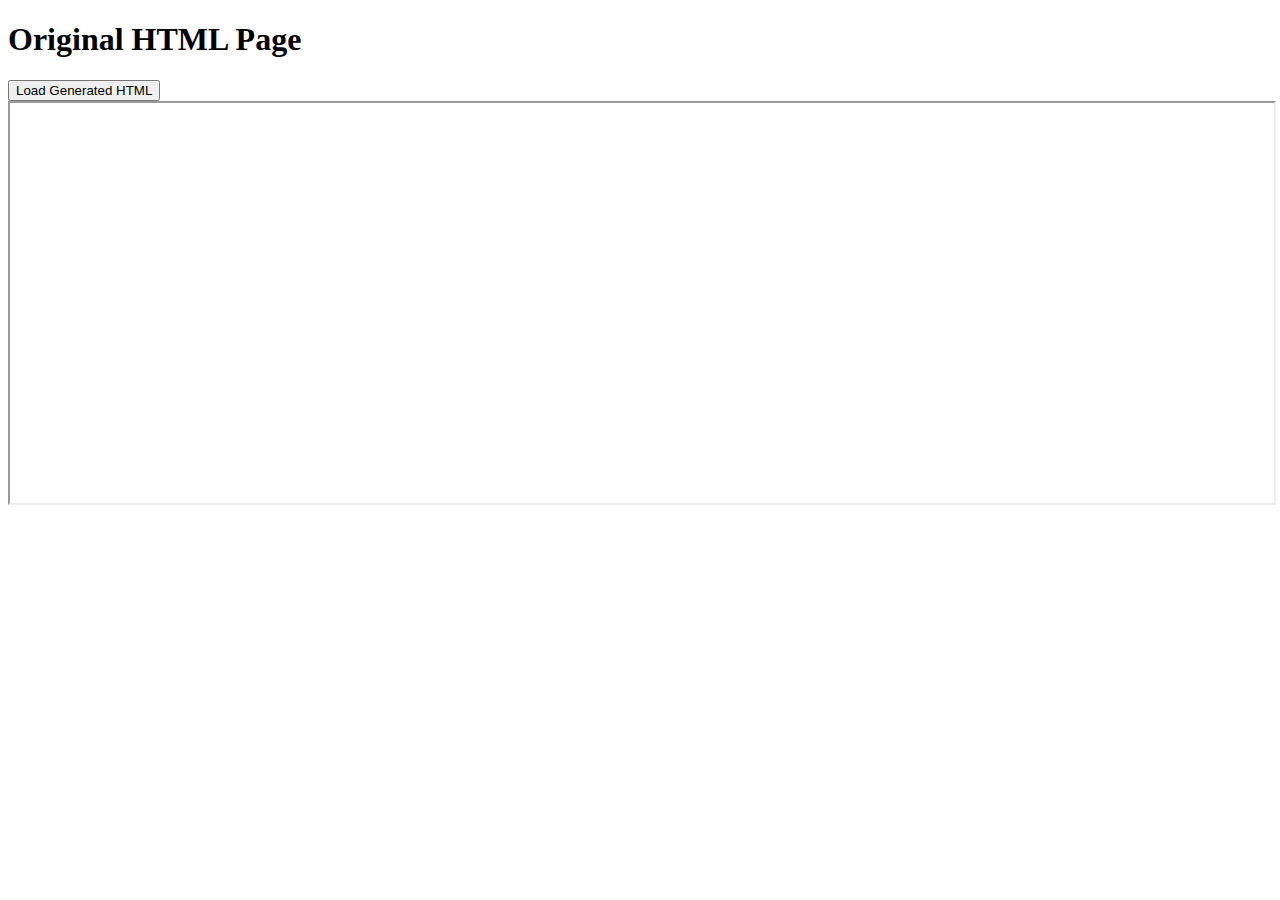
<file: index.html>
<!DOCTYPE html>
<html lang="en">
<head>
    <meta charset="UTF-8">
    <meta name="viewport" content="width=device-width, initial-scale=1.0">
    <title>Load Generated HTML in iframe</title>
</head>
<body>
    <h1>Original HTML Page</h1>
    <button onclick="document.getElementById('iframe-generated').src='process_input.php'">Load Generated HTML</button>

    <!-- The iframe will display the generated HTML -->
    <iframe id="iframe-generated" style="width:100%; height:400px;"></iframe>
</body>
</html>
</file>
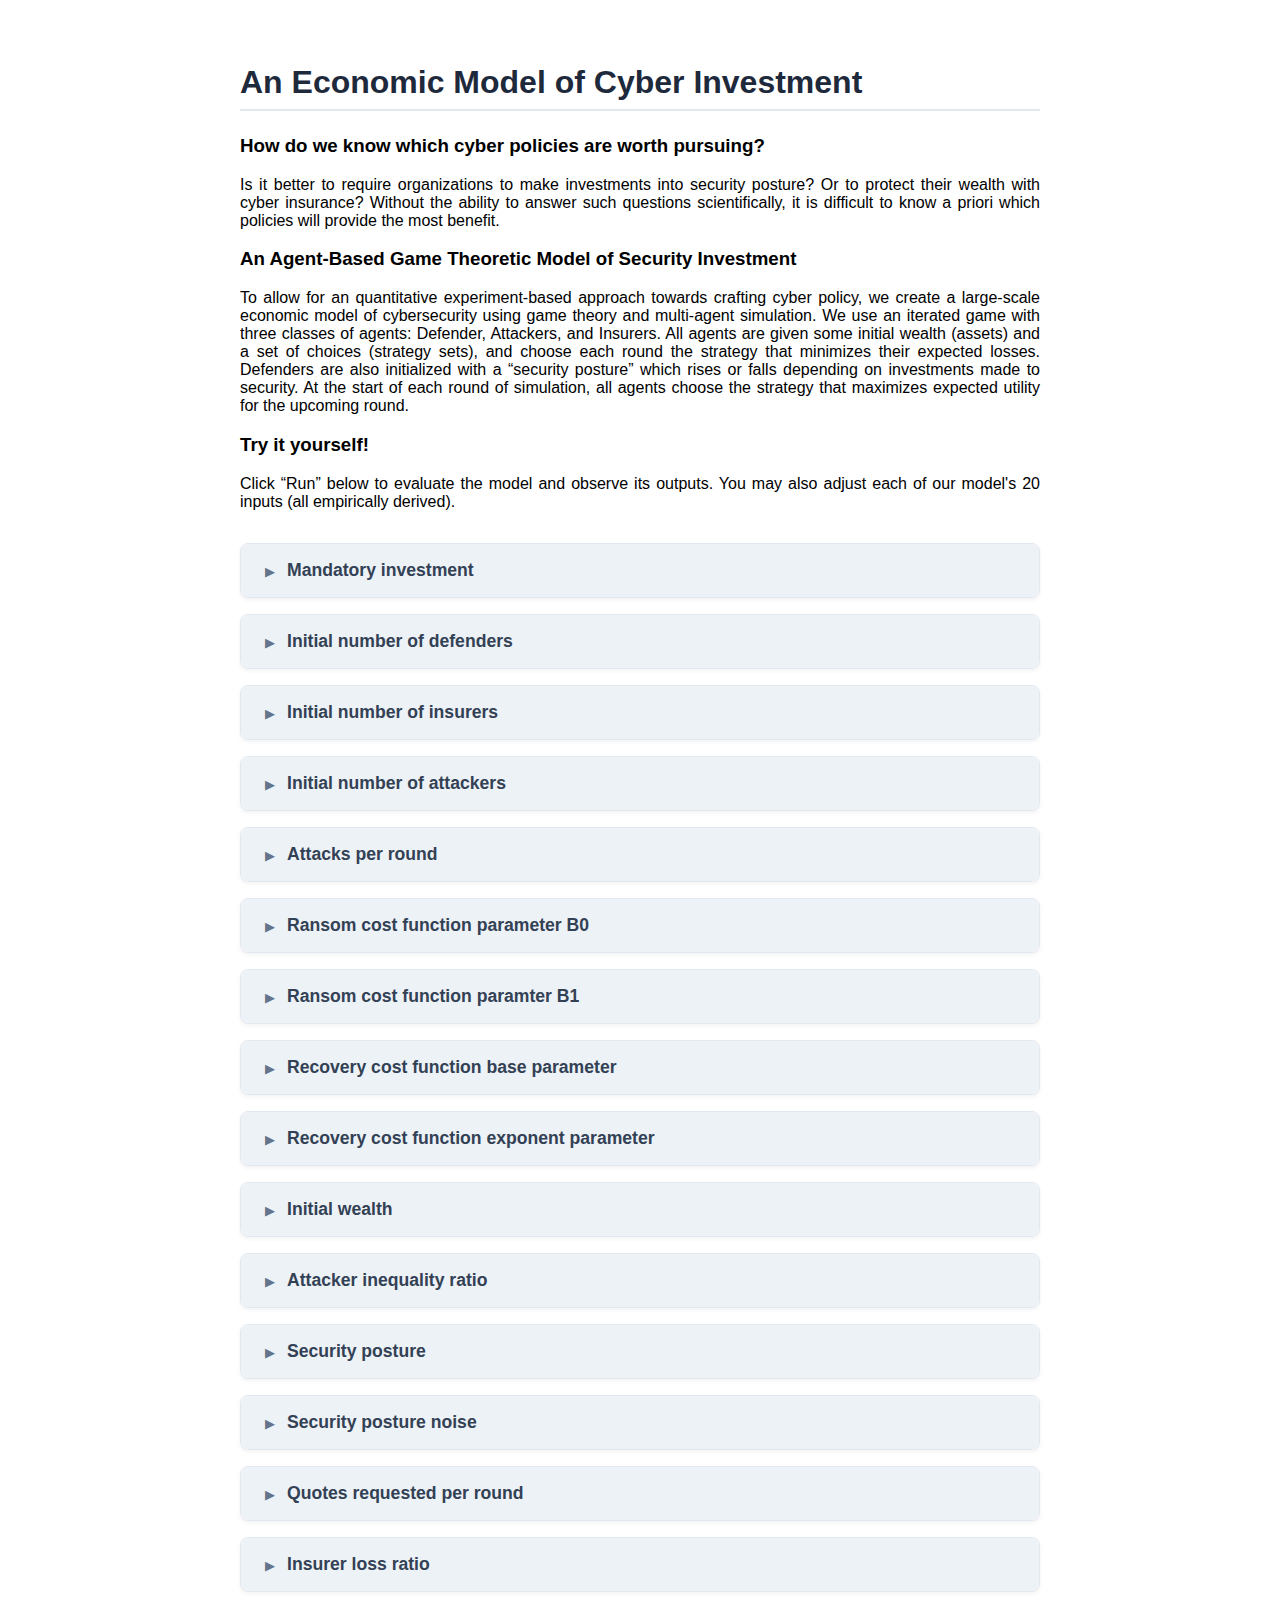
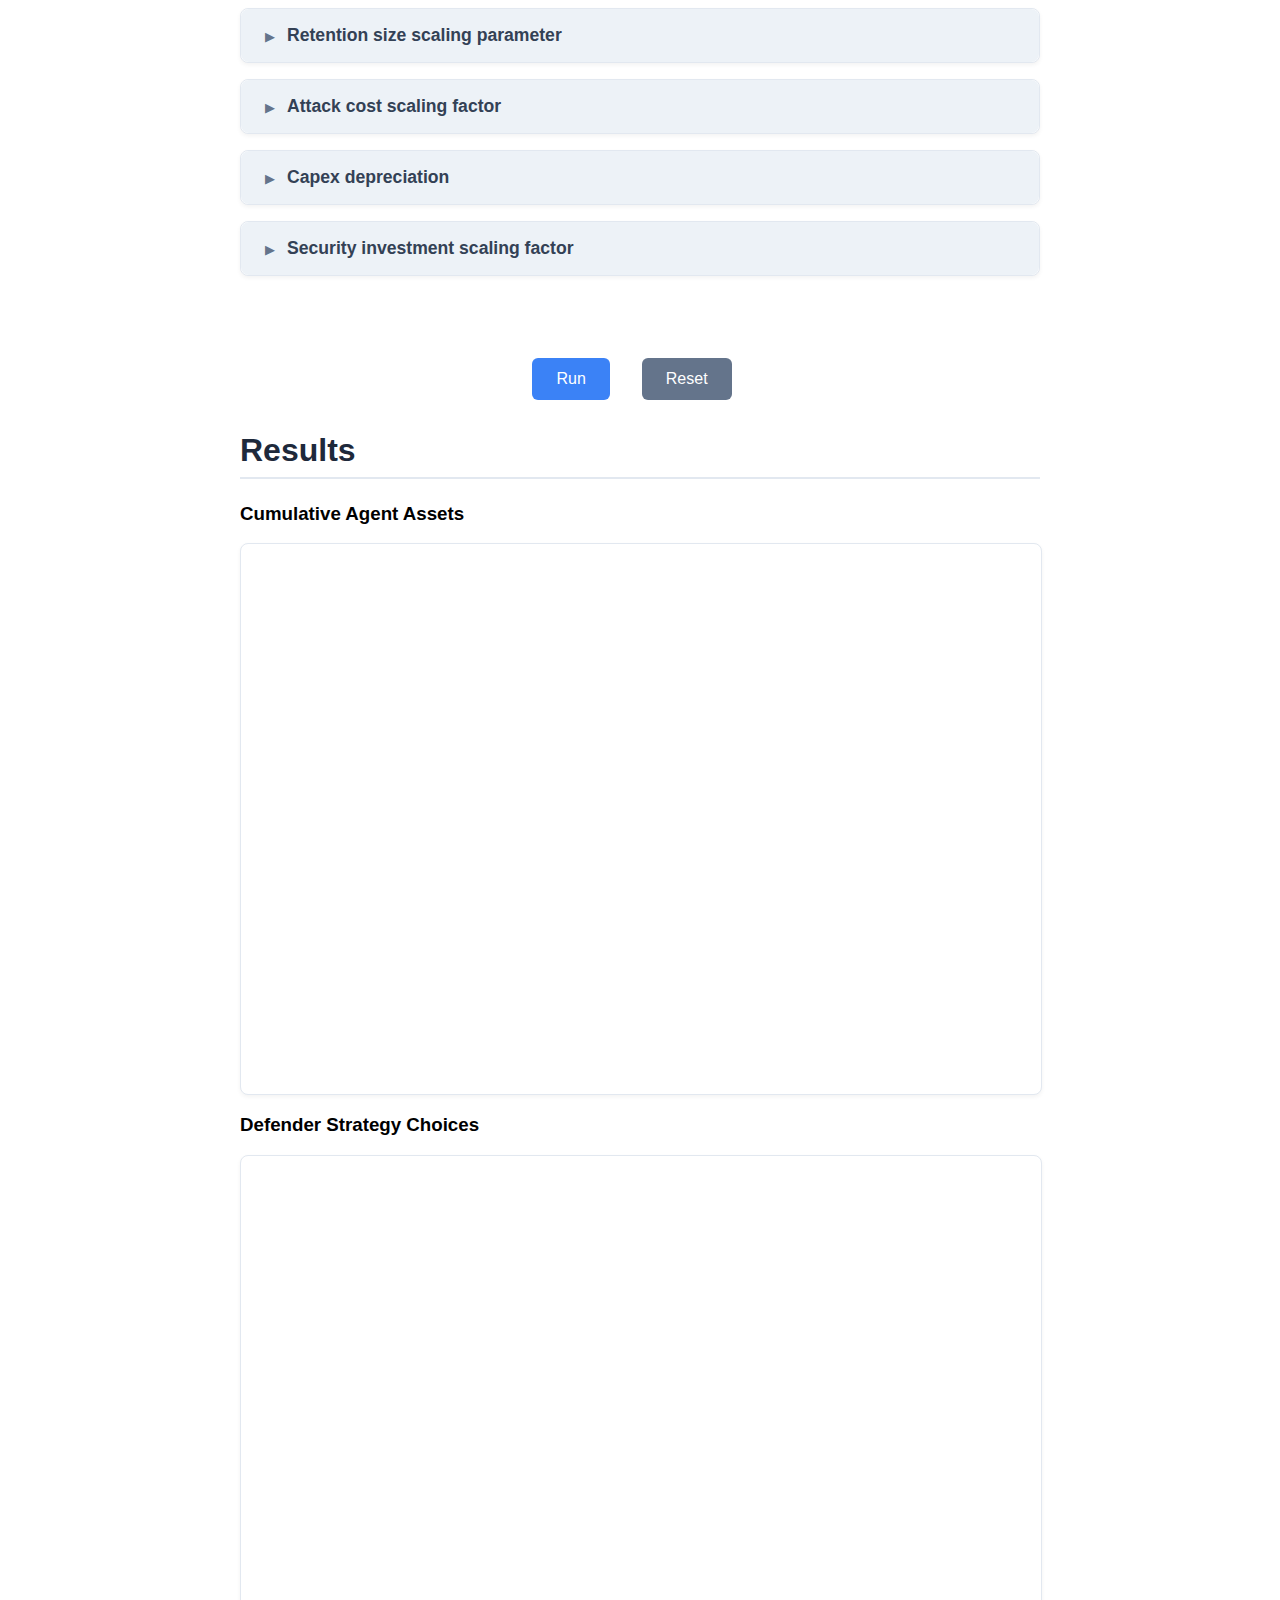
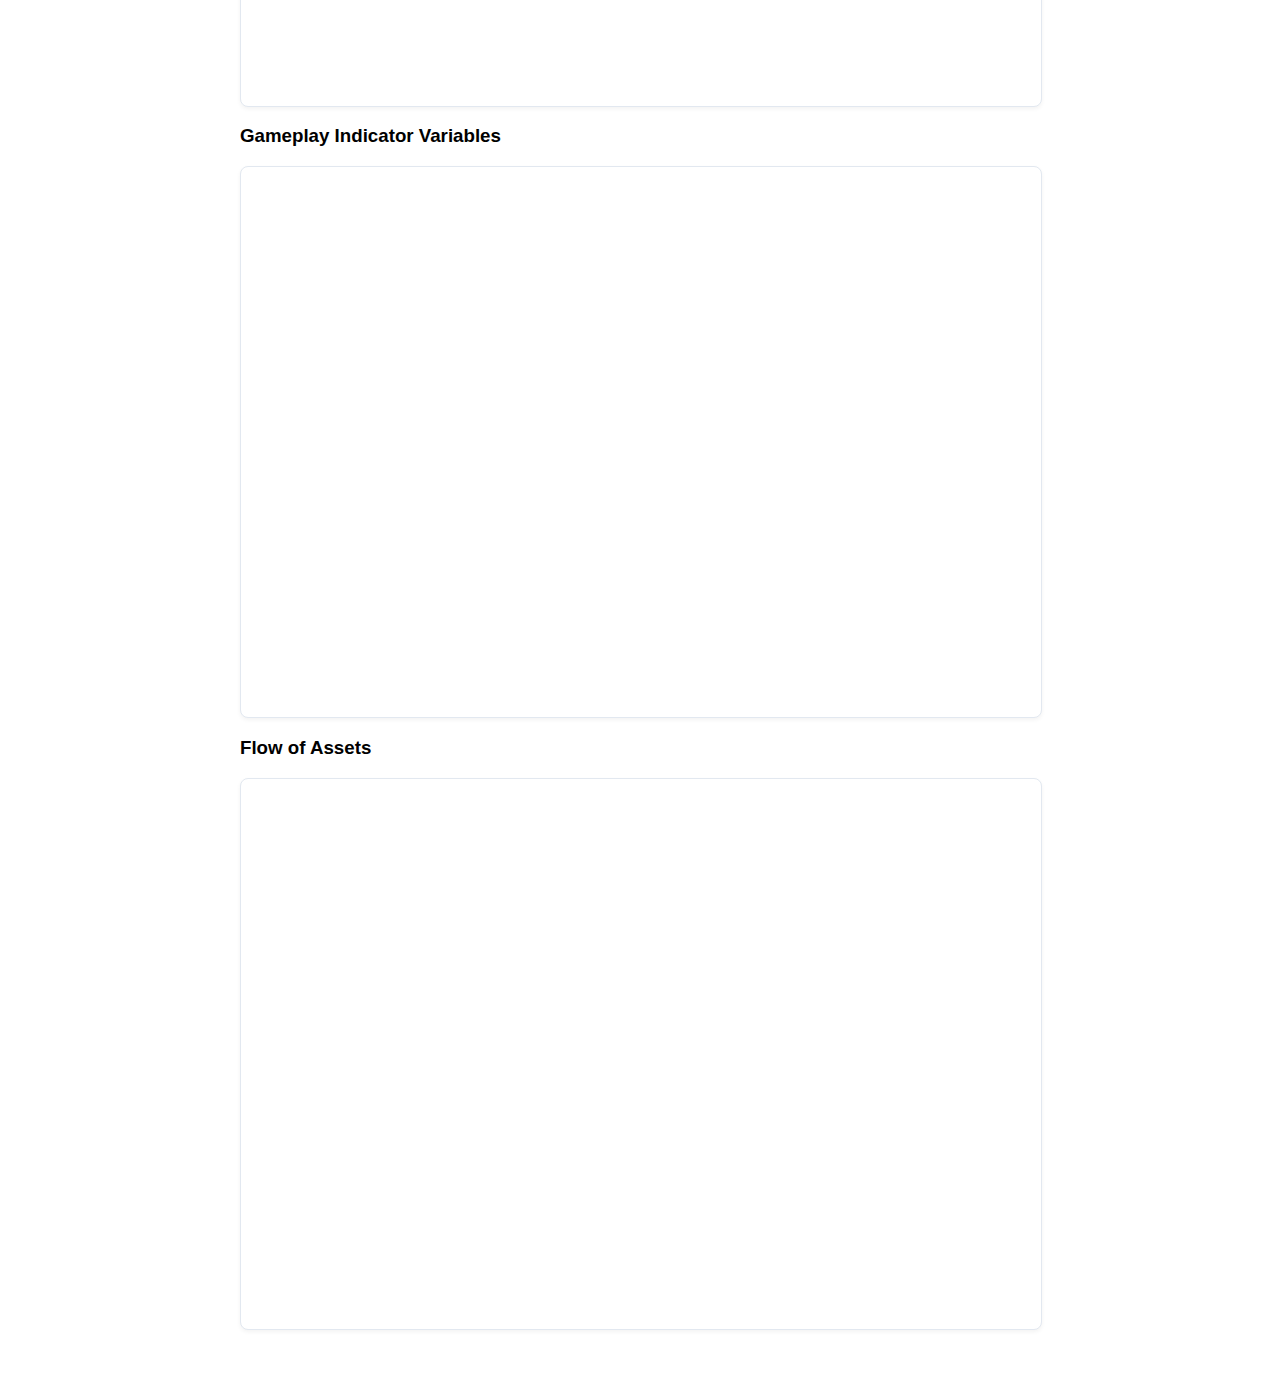
<file: app/index.html>
<!DOCTYPE html>
<html lang="en">
<head>
    <title>Dynamic Data Input Form with Distribution Types</title>
    <meta name="viewport" content="width=device-width, initial-scale=1.0">
    <link rel="stylesheet" href="form-styles.css">


</head>
<body>
    <h1>An Economic Model of Cyber Investment</h1>
    <h3>How do we know which cyber policies are worth pursuing?</h3>
    <p>
        Is it better to require organizations to make investments into security posture? Or to protect their wealth with cyber insurance? Without the ability to answer such questions scientifically, it is difficult to know a priori which policies will provide the most benefit. 
    </p>
    <h3>An Agent-Based Game Theoretic Model of Security Investment</h3>
    <p>
        To allow for an quantitative experiment-based approach towards crafting cyber policy, we create a large-scale economic model of cybersecurity using game theory and multi-agent simulation.
        We use an iterated game with three classes of agents: Defender, Attackers, and Insurers. All agents are given some initial wealth (assets) and a set of choices (strategy sets), and choose each round the strategy that minimizes their expected losses. Defenders are also initialized with a <q>security posture</q> which rises or falls depending on investments made to security.
        At the start of each round of simulation, all agents choose the strategy that maximizes expected utility for the upcoming round. 
    </p>
    <h3>Try it yourself!</h3>
    <p>
        Click <q>Run</q> below to evaluate the model and observe its outputs.
        You may also adjust each of our model's 20 inputs (all empirically derived).
    </p>
    <form id="dataForm"></form>
    <br>
    <div class="button-container">
        <button type="submit" id="submitBtn">Run</button>
        <button type="button" id="resetButton">Reset</button>
    </div>

    <h1>Results</h1>
    <!--  <button onclick="document.getElementById('iframe-generated').src='process_input.php'">Load Generated HTML</button> -->

    <!-- The iframe will display the generated HTML -->
    <h3>Cumulative Agent Assets</h3>
    <iframe id="iframe-cumulative"></iframe>
    <h3>Defender Strategy Choices</h3>
    <iframe id="iframe-choices"></iframe>
    <h3>Gameplay Indicator Variables</h3>
    <iframe id="iframe-canaries"></iframe>
    <h3>Flow of Assets</h3>
    <iframe id="iframe-sankey"></iframe>


    <script src="require.js"></script>
    <script>
        require.config({
            paths: {
                text: "text"  // Adjust the path to where you saved text.js
            }
        });

        require(["formModule"]);
    </script>
</body>
</html>
</file>
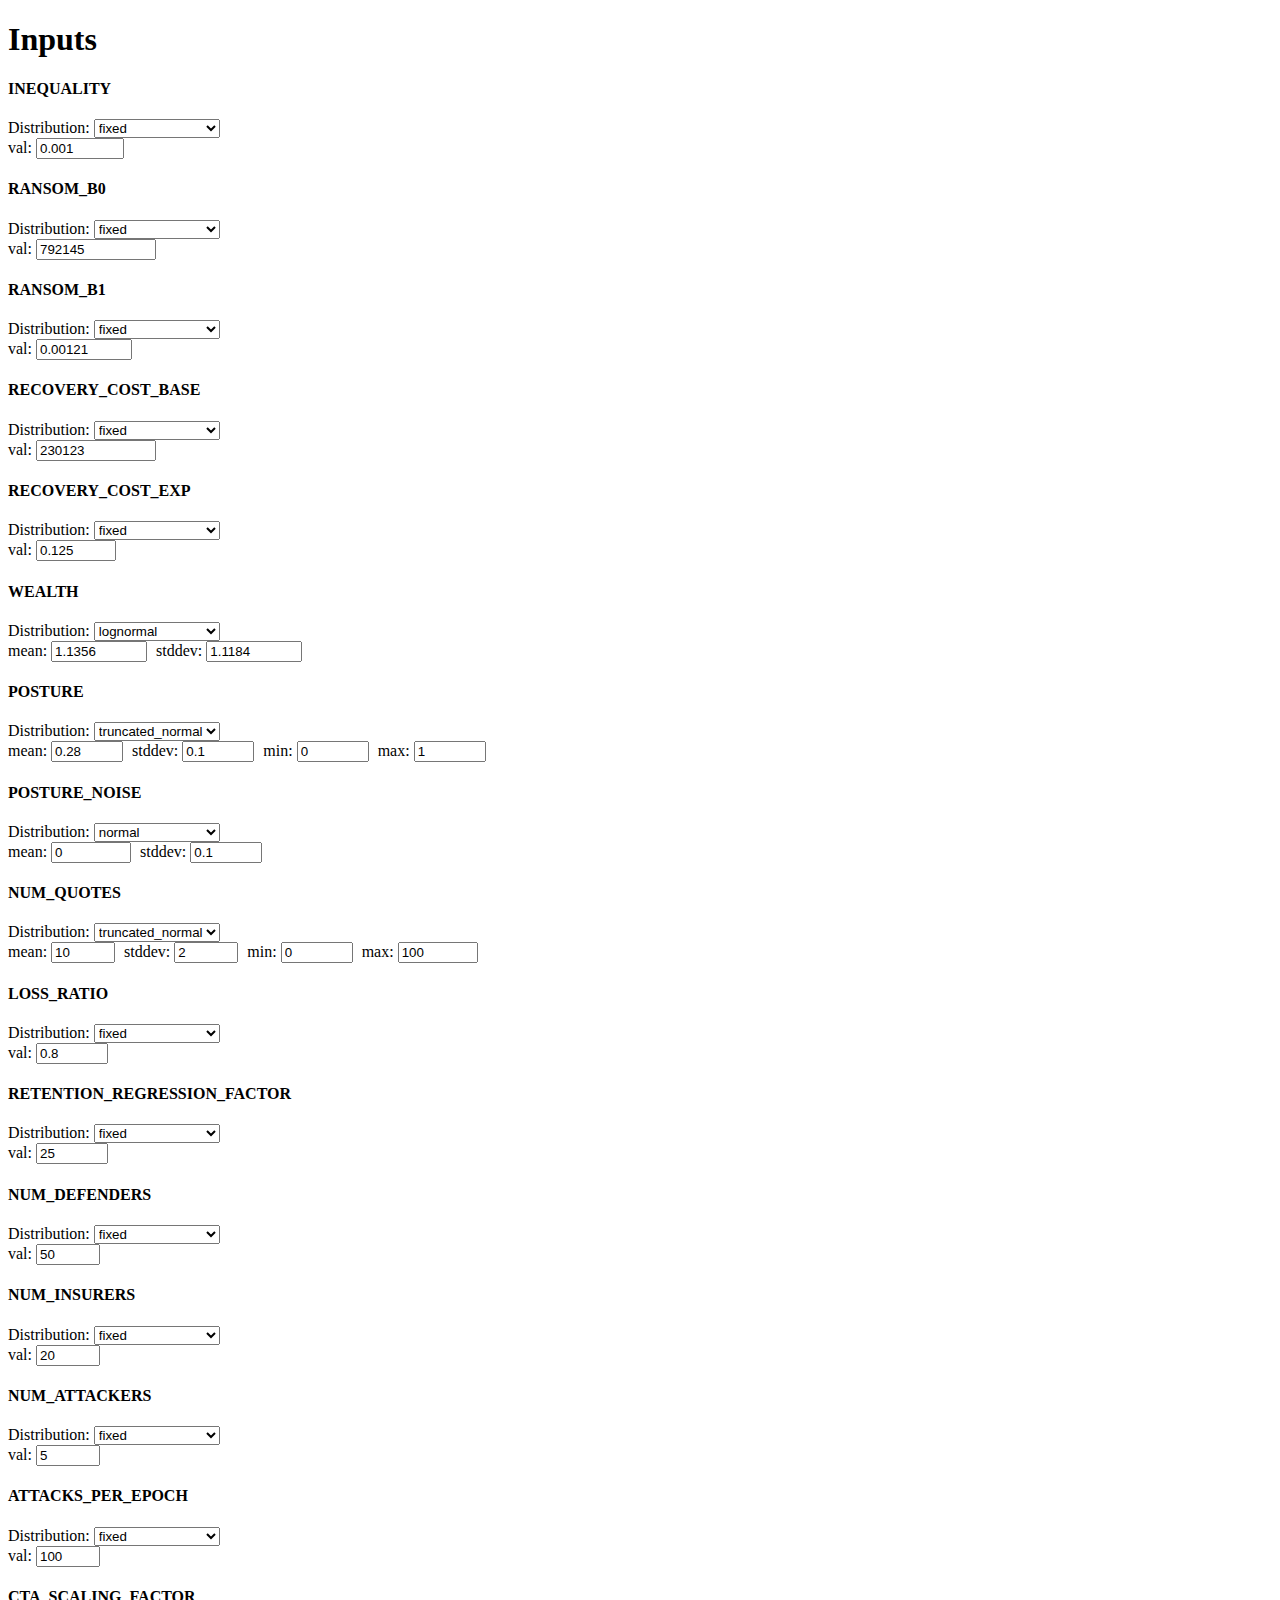
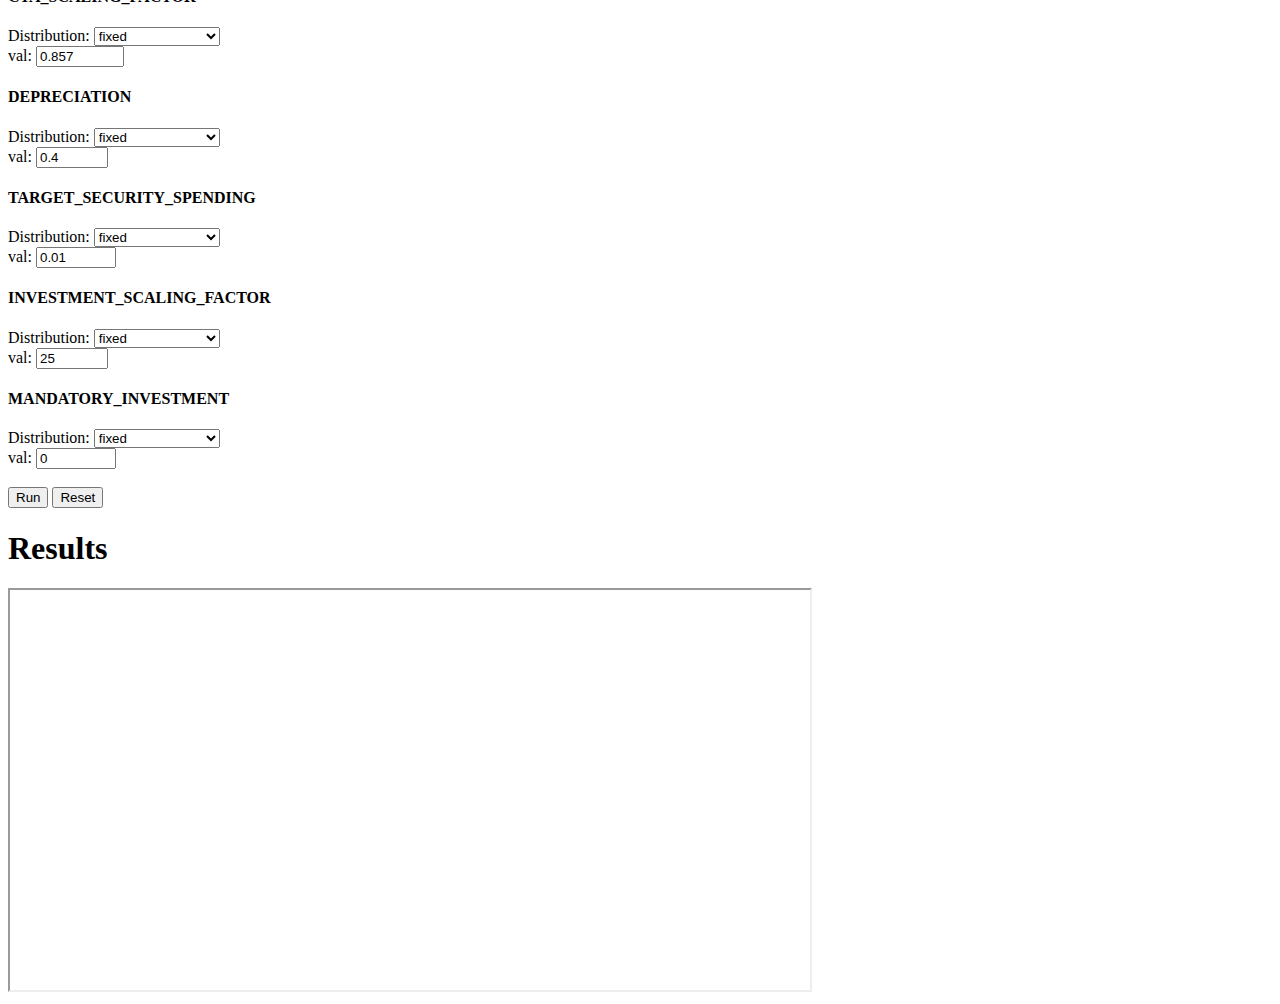
<file: params.html>
<!DOCTYPE html>
<html lang="en">
<head>
    <title>Dynamic Data Input Form with Distribution Types</title>
    <meta name="viewport" content="width=device-width, initial-scale=1.0">
    

</head>
<body>
    <h1>Inputs</h1>
    <form id="dataForm"></form>
    <br>
    <button type="submit" id="submitBtn"  onclick="document.getElementById('iframe-generated').src='process_input.php'">Run</button>
    <button type="button" id="resetButton">Reset</button>

    <h1>Results</h1>
    <!--  <button onclick="document.getElementById('iframe-generated').src='process_input.php'">Load Generated HTML</button> -->

    <!-- The iframe will display the generated HTML -->
    <iframe id="iframe-generated" style="width:800px; height:400px;"></iframe>


    <script src="require.js"></script>
    <script>
        require.config({
            paths: {
                text: "text"  // Adjust the path to where you saved text.js
            }
        });

        require(["formModule"]);
    </script>
</body>
</html>
</file>
<file: app/form-styles.css>
/* Add these to your existing form-styles.css */

/* Page layout */
body {
    max-width: 800px;
    margin: 0 auto;
    padding: 2rem;
    background-color: #ffffff;
    font-family: -apple-system, BlinkMacSystemFont, 'Segoe UI', Roboto, Oxygen, Ubuntu, Cantarell, sans-serif;
    text-align: justify;
    text-justify: inter-word;
}

/* Headings */
h1 {
    color: #1e293b;
    font-size: 2rem;
    font-weight: 600;
    margin: 2rem 0 1.5rem;
    padding-bottom: 0.5rem;
    border-bottom: 2px solid #e2e8f0;
}

/* Buttons */
button {
    background-color: #3b82f6;
    color: white;
    border: none;
    border-radius: 6px;
    padding: 0.75rem 1.5rem;
    font-size: 1rem;
    font-weight: 500;
    cursor: pointer;
    transition: all 0.2s ease;
    margin-right: 1rem;
}

/* Add this to your CSS file */
.button-container {
    display: flex;
    justify-content: center;
    gap: 1rem;  /* This creates space between the buttons */
    margin: 2rem 0;  /* Adds some vertical spacing */
}

button:hover {
    background-color: #2563eb;
    transform: translateY(-1px);
    box-shadow: 0 2px 4px rgba(0, 0, 0, 0.1);
}

button:active {
    transform: translateY(0);
}

#resetButton {
    background-color: #64748b;
}

#resetButton:hover {
    background-color: #475569;
}

iframe {
    display: block;
    margin: 1rem auto;  /* Centers the iframe and adds vertical spacing */
    border: 1px solid #e2e8f0;
    border-radius: 8px;
    background-color: white;
    box-shadow: 0 2px 4px rgba(0, 0, 0, 0.05);
    margin-top: 1rem;
    width: 800px;
    height: 550px;
}

/* Responsive adjustments */
@media (max-width: 640px) {
    body {
        padding: 1rem;
    }

    h1 {
        font-size: 1.5rem;
        margin: 1.5rem 0 1rem;
    }

    button {
        padding: 0.5rem 1rem;
        font-size: 0.95rem;
        width: 100%;
        margin-bottom: 0.5rem;
        margin-right: 0;
    }

    iframe {
        width: 100% !important;
        height: 300px !important;
    }
}



/* Form container */
#dataForm {
    max-width: 800px;
    margin: 2rem auto;
    font-family: -apple-system, BlinkMacSystemFont, 'Segoe UI', Roboto, Oxygen, Ubuntu, Cantarell, sans-serif;
}

/* Collapsible sections - slightly darker */
.form-section {
    border: 1px solid #e2e8f0;
    border-radius: 8px;
    margin-bottom: 1rem;
    padding: 0;
    box-shadow: 0 2px 4px rgba(0, 0, 0, 0.05);
    transition: all 0.2s ease;
    background-color: white;  /* Explicit white background */
}

/* Header styling - darker background */
.form-section-header {
    background-color: #edf2f7;  /* Darker than before */
    padding: 1rem 1.5rem;
    cursor: pointer;
    user-select: none;
    border-radius: 8px;
    transition: background-color 0.2s ease;
}

.form-section-header:hover {
    background-color: #e2e8f0;  /* Darker hover state */
}

.form-section-header:hover {
    background-color: #f1f5f9;
}

.form-section-header h4 {
    margin: 0;
    display: inline;
    color: #334155;
    font-size: 1.1rem;
    font-weight: 600;
}

/* Disclosure triangle styling */
details > summary {
    list-style: none;
}

details > summary::marker,
details > summary::-webkit-details-marker {
    display: none;
}

details > summary::before {
    content: '\25B6';
    display: inline-block;
    margin-right: 0.75rem;
    color: #64748b;
    font-size: 0.8rem;
    transition: transform 0.2s ease;
}

details[open] > summary::before {
    transform: rotate(90deg);
}

/* Content area styling */
.form-section-content {
    padding: 1.5rem;
    background-color: white;
    border-top: 1px solid #e2e8f0;
}

/* Form controls styling */
label {
    display: block;
    margin-bottom: 0.5rem;
    color: #475569;
    font-weight: 500;
}

select,
input[type="text"],
input[type="number"] {
    box-sizing: border-box;
    width: 100%;
    max-width: 200px;
    padding: 0.5rem;
    border: 1px solid #cbd5e1;
    border-radius: 6px;
    background-color: white;
    color: #1e293b;
    font-size: 0.95rem;
    transition: all 0.2s ease;
    font-family: inherit;
}

select:hover,
input[type="text"]:hover,
input[type="number"]:hover {
    border-color: #94a3b8;
}

select:focus,
input[type="text"]:focus,
input[type="number"]:focus {
    outline: none;
    border-color: #3b82f6;
    box-shadow: 0 0 0 3px rgba(59, 130, 246, 0.1);
}

/* Form field spacing */
.form-section-content > div {
    margin-bottom: 1rem;
}

/* Label styling (if you want to match the existing style) */
label {
    display: block;
    margin-bottom: 0.5rem;
    color: #475569;
    font-weight: 500;
}

/* For input groups that should appear on the same line */
.input-group {
    display: flex;
    gap: 1rem;
    align-items: center;
    margin-bottom: 1rem;
}

.input-group label {
    margin-bottom: 0;
    white-space: nowrap;
}

/* Responsive adjustments */
@media (max-width: 640px) {
    select,
    input[type="text"],
    input[type="number"] {
        max-width: 100%;
    }

    .input-group {
        flex-direction: column;
        align-items: flex-start;
        gap: 0.5rem;
    }
}
</file>
